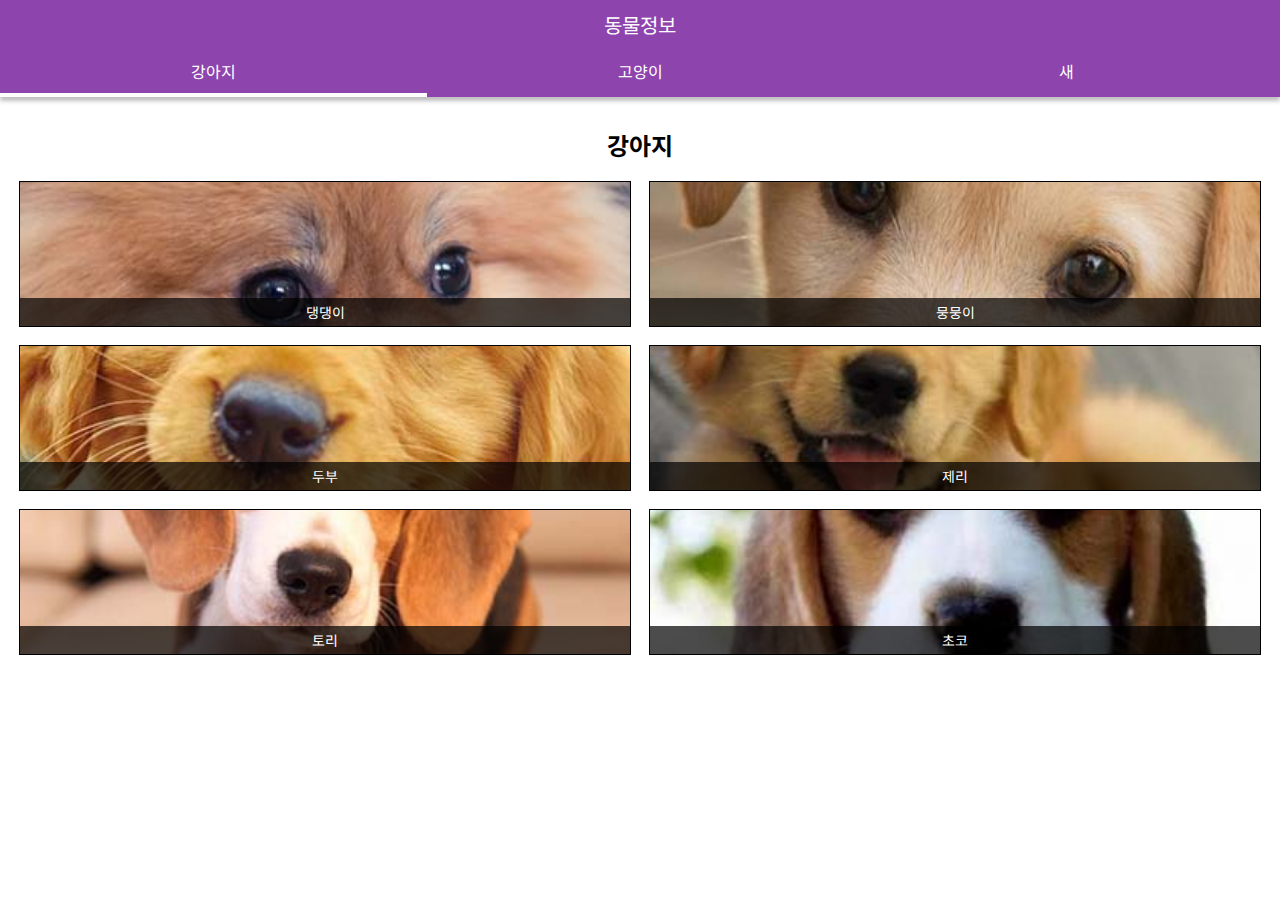
<file: index.html>
<!DOCTYPE html>
<html lang="en">
<head>
    <meta charset="UTF-8">
    <meta http-equiv="X-UA-Compatible" content="IE=edge">
    <meta name="viewport" content="width=device-width, initial-scale=1.0">
    <title>home-dog</title>
    <link rel="stylesheet" href="style.css">
</head>
<body>
    <header id="main-header">
        <div class="title">
            <h1>동물정보</h1>
        </div>
        <nav id="gnb">
            <ul>
                <li class="on"><a href="index.html">강아지</a></li>
                <li><a href="cat.html">고양이</a></li>
                <li><a href="bird.html">새</a></li>
            </ul>
        </nav>
    </header>
    
    <section id="contents">
        <div class="container">
            <h2>강아지</h2>
        </div>
        <div class="row">
            <div class="col">
                <img src="./images/dog01.jpg" alt="dog01">
                <p class="name">댕댕이</p>
            </div>
            <div class="col">
                <img src="./images/dog02.jpg" alt="dog02">
                <p class="name">뭉뭉이</p>
            </div>
            <div class="col">
                <img src="./images/dog03.jpg" alt="dog03">
                <p class="name">두부</p>
            </div>
            <div class="col">
                <img src="./images/dog04.jpg" alt="dog04">
                <p class="name">제리</p>
            </div>
            <div class="col">
                <img src="./images/dog05.jpg" alt="dog05">
                <p class="name">토리</p>
            </div>
            <div class="col">
                <img src="./images/dog06.jpg" alt="dog06">
                <p class="name">초코</p>
            </div>
        </div>
    </section>
</body>
</html>
</file>
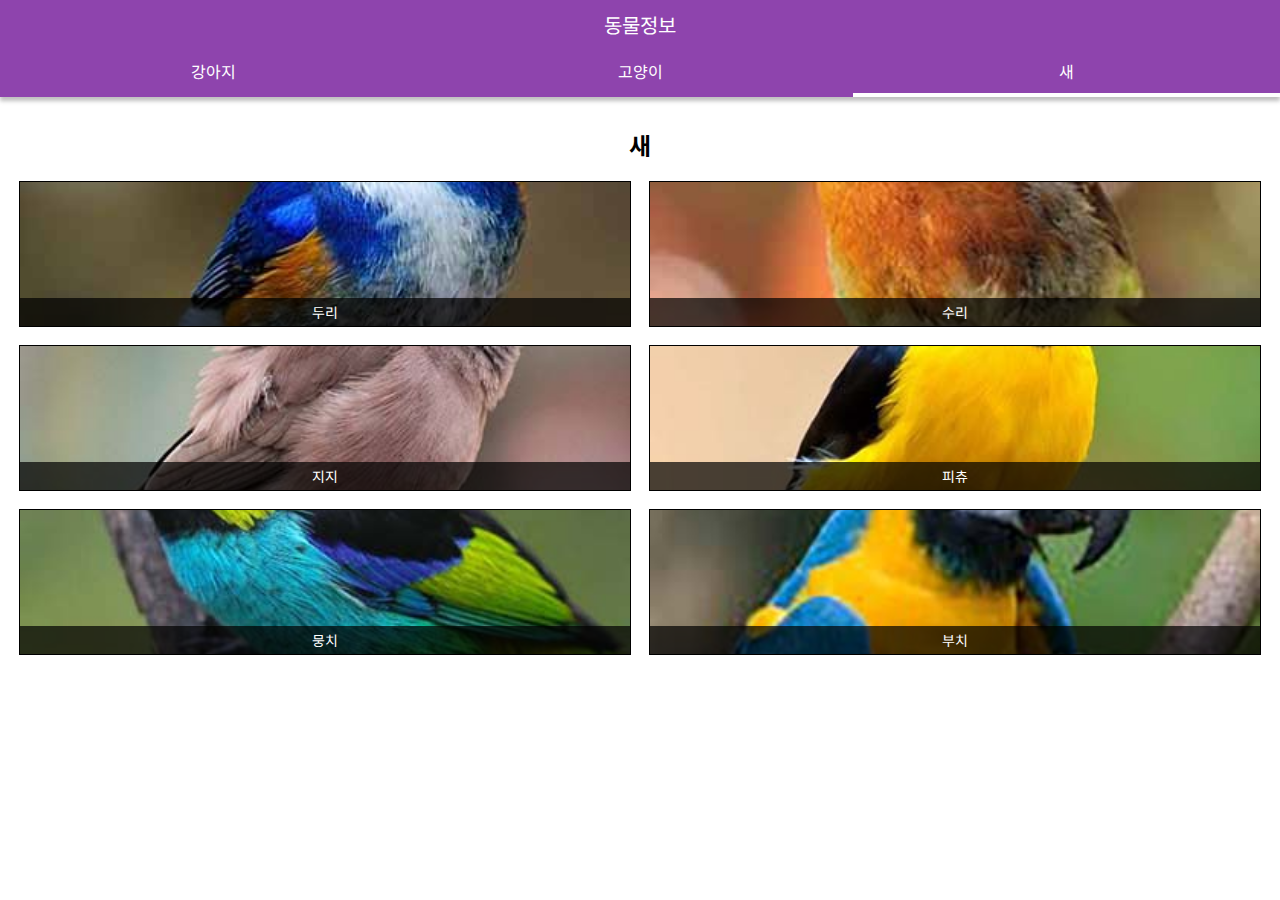
<file: bird.html>
<!DOCTYPE html>
<html lang="en">
<head>
    <meta charset="UTF-8">
    <meta http-equiv="X-UA-Compatible" content="IE=edge">
    <meta name="viewport" content="width=device-width, initial-scale=1.0">
    <title>bird</title>
    <link rel="stylesheet" href="style.css">
</head>
<body>
    <header id="main-header">
        <div class="title">
            <h1>동물정보</h1>
        </div>
        <nav id="gnb">
            <ul>
                <li ><a href="index.html">강아지</a></li>
                <li  ><a href="cat.html">고양이</a></li>
                <li class="on"><a href="bird.html">새</a></li>
            </ul>
        </nav>
    </header>
    
    <section id="contents">
        <div class="container">
            <h2>새</h2>
        </div>
        <div class="row">
            <div class="col">
                <img src="./images/bird01.jpg" alt="bird01">
                <p class="name">두리</p>
            </div>
            <div class="col">
                <img src="./images/bird02.jpg" alt="bird02">
                <p class="name">수리</p>
            </div>
            <div class="col">
                <img src="./images/bird03.jpg" alt="bird03">
                <p class="name">지지</p>
            </div>
            <div class="col">
                <img src="./images/bird04.jpg" alt="bird04">
                <p class="name">피츄</p>
            </div>
            <div class="col">
                <img src="./images/bird05.jpg" alt="bird05">
                <p class="name">뭉치</p>
            </div>
            <div class="col">
                <img src="./images/bird06.jpg" alt="bird06">
                <p class="name">부치</p>
            </div>
        </div>
    </section>
</body>
</html>
</file>
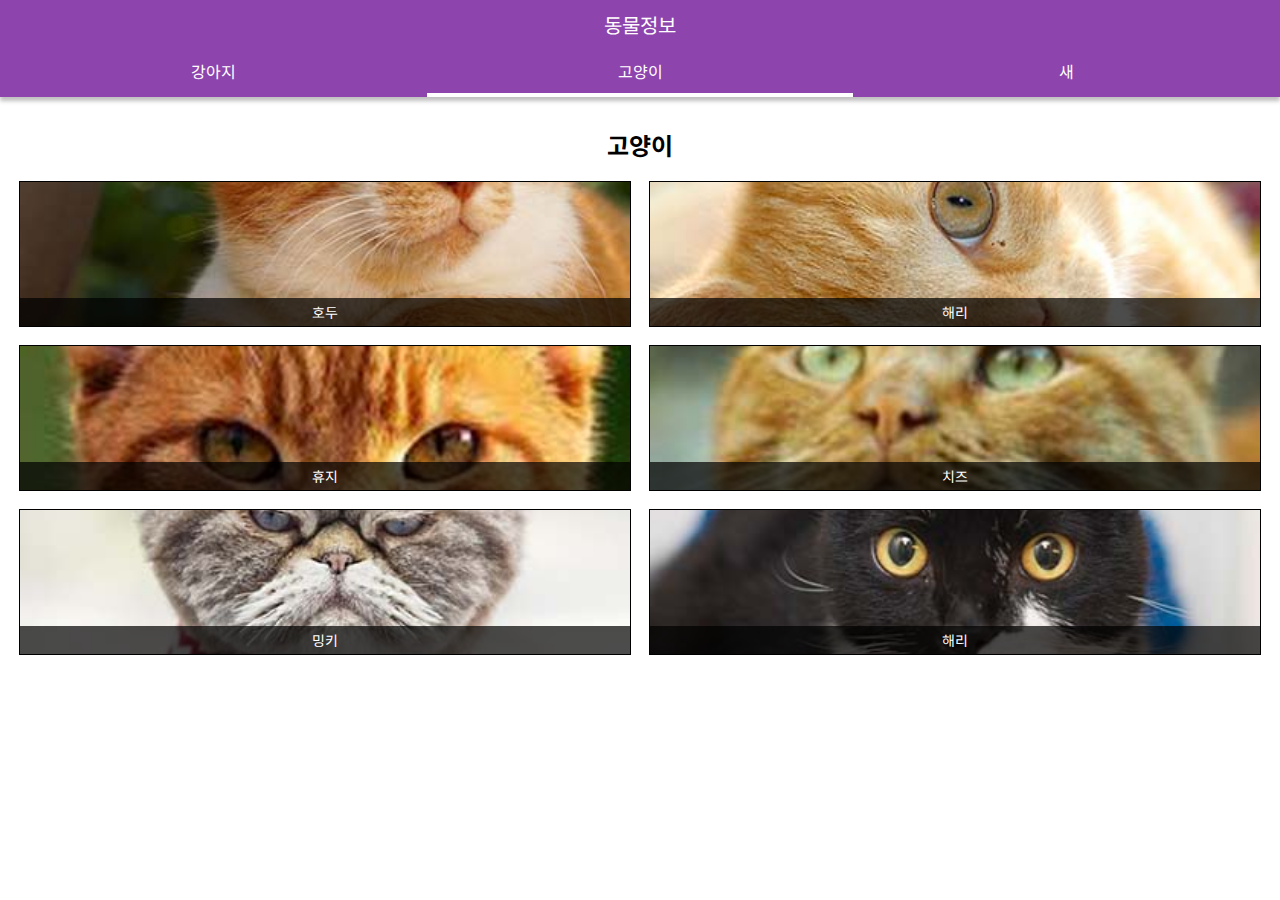
<file: cat.html>
<!DOCTYPE html>
<html lang="en">
<head>
    <meta charset="UTF-8">
    <meta http-equiv="X-UA-Compatible" content="IE=edge">
    <meta name="viewport" content="width=device-width, initial-scale=1.0">
    <title>cat</title>
    <link rel="stylesheet" href="style.css">
</head>
<body>
    <header id="main-header">
        <div class="title">
            <h1>동물정보</h1>
        </div>
        <nav id="gnb">
            <ul>
                <li ><a href="index.html">강아지</a></li>
                <li class="on" ><a href="cat.html">고양이</a></li>
                <li><a href="bird.html">새</a></li>
            </ul>
        </nav>
    </header>
    
    <section id="contents">
        <div class="container">
            <h2>고양이</h2>
        </div>
        <div class="row">
            <div class="col">
                <img src="./images/cat01.jpg" alt="cat01">
                <p class="name">호두</p>
            </div>
            <div class="col">
                <img src="./images/cat02.jpg" alt="cat02">
                <p class="name">해리</p>
            </div>
            <div class="col">
                <img src="./images/cat03.jpg" alt="cat03">
                <p class="name">휴지</p>
            </div>
            <div class="col">
                <img src="./images/cat04.jpg" alt="cat04">
                <p class="name">치즈</p>
            </div>
            <div class="col">
                <img src="./images/cat05.jpg" alt="cat05">
                <p class="name">밍키</p>
            </div>
            <div class="col">
                <img src="./images/cat06.jpg" alt="cat06">
                <p class="name">해리</p>
            </div>
        </div>
    </section>
</body>
</html>
</file>
<file: style.css>
/* style.css */

/* 초기화 코드 */
@import url(./reset.css);
/* 웹폰트 */
@import url('https://fonts.googleapis.com/css2?family=Noto+Sans+KR:wght@400;500&display=swap');

/* style 변수 */
:root{
    --main-color:#8e44ad;
}

body{
    font-family: 'Noto Sans KR', sans-serif;
}

#contents .container{
    width: 100%;
    padding-top: 30px;
    /* padding-bottom: 30px; */
    text-align: center;
    padding-left: 20px;
    padding-right: 20px;
}

.row{
    display: flex;
    text-align: center;
    padding-left: 20px;
    padding-right: 20px;
}

#main-header{
    width: 100%;
    text-align: center;
    background-color: var(--main-color);
    color: #fff;
    box-shadow: 0px 4px 4px rgba(0, 0, 0, 0.25);

}

#main-header .title{
    /* outline: 1px solid #333; */
    padding: 10px;
}

#main-header .title h1{
    font-weight: normal;
    font-size: 20px;
}

#gnb ul{
    display: flex;

}

#gnb ul li {
    /* 플랙스의 비율로 크기잡기 - 1:1:1의비율 or 100/3으로도 할수있  */
    flex: 1;
}

#gnb ul li a{
    /* background: #ccc; */
    display: block;
    padding-top: 10px;
    padding-bottom: 10px;
    color: #fff;
}

#gnb ul li.on > a{
    border-bottom: 4px solid #fff;
}

#contents h2{
    margin-bottom: 20px;
}

#contents .row{
    display: flex;
    flex-wrap: wrap;
    gap: 20px;
}


#contents .row .col {
    /* 20px gap 추가한부분 보정값으로 뺌  */
    width: calc(50% - 10px);
    height: 144px;
    outline: 1px solid black;
    position: relative;
}

#contents .row .col img{
    width: 100%;
    height: 100%;
    object-fit: cover;
}

#contents .row .col .name{
    position: absolute;
    left: 0;
    bottom: 0;
    text-align: center;
    background: rgba(0, 0, 0, 0.7);
    color: #fff;
    width: 100%;
    font-size: 14px;
    padding-top: 4px;
    padding-bottom: 4px;
}
 /* 홀수 패딩 */
/* #contents .row .col:nth-child(odd){
   
    padding-right: 10px;
} */
/* 짝수 패딩 */
/* #contents .row .col:nth-child(even){
    
    padding-left: 10px;
} */
</file>
